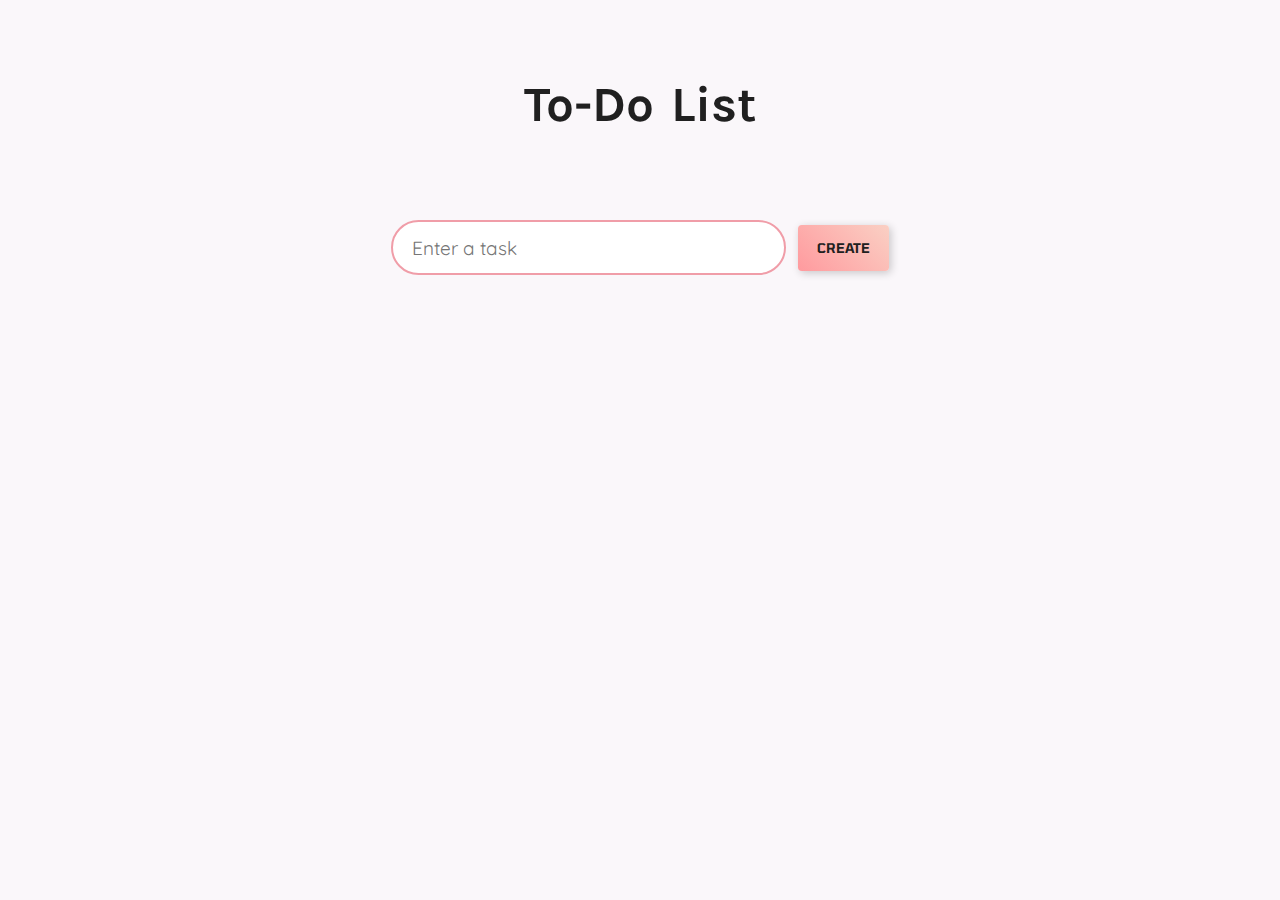
<file: crud.html>
<!DOCTYPE html>
<html lang="en">
<head>
    <meta charset="UTF-8">
    <meta name="viewport" content="width=device-width, initial-scale=1.0">
    <title>CRUD | Julie</title>
    <link rel="icon" href="assets/images/favicon.png" type="image/png">
    <link rel="stylesheet" href="styles/style.css" media="screen" type="text/css">
    <link rel="stylesheet" href="styles/crud.css" media="screen" type="text/css">
    <script src="scripts/crud.js" defer></script>
</head>
<body id="crud-body">
    <h1>To-Do List</h1>

    <form>
        <input type="text" id="task-input" maxlength="100" placeholder="Enter a task" required>
        <output id="error-message" class="hidden"></output>
        <button type="submit" id="create-btn">Create</button>
    </form>

    <div id="tasks-container"></div>
</body>
</html>
</file>
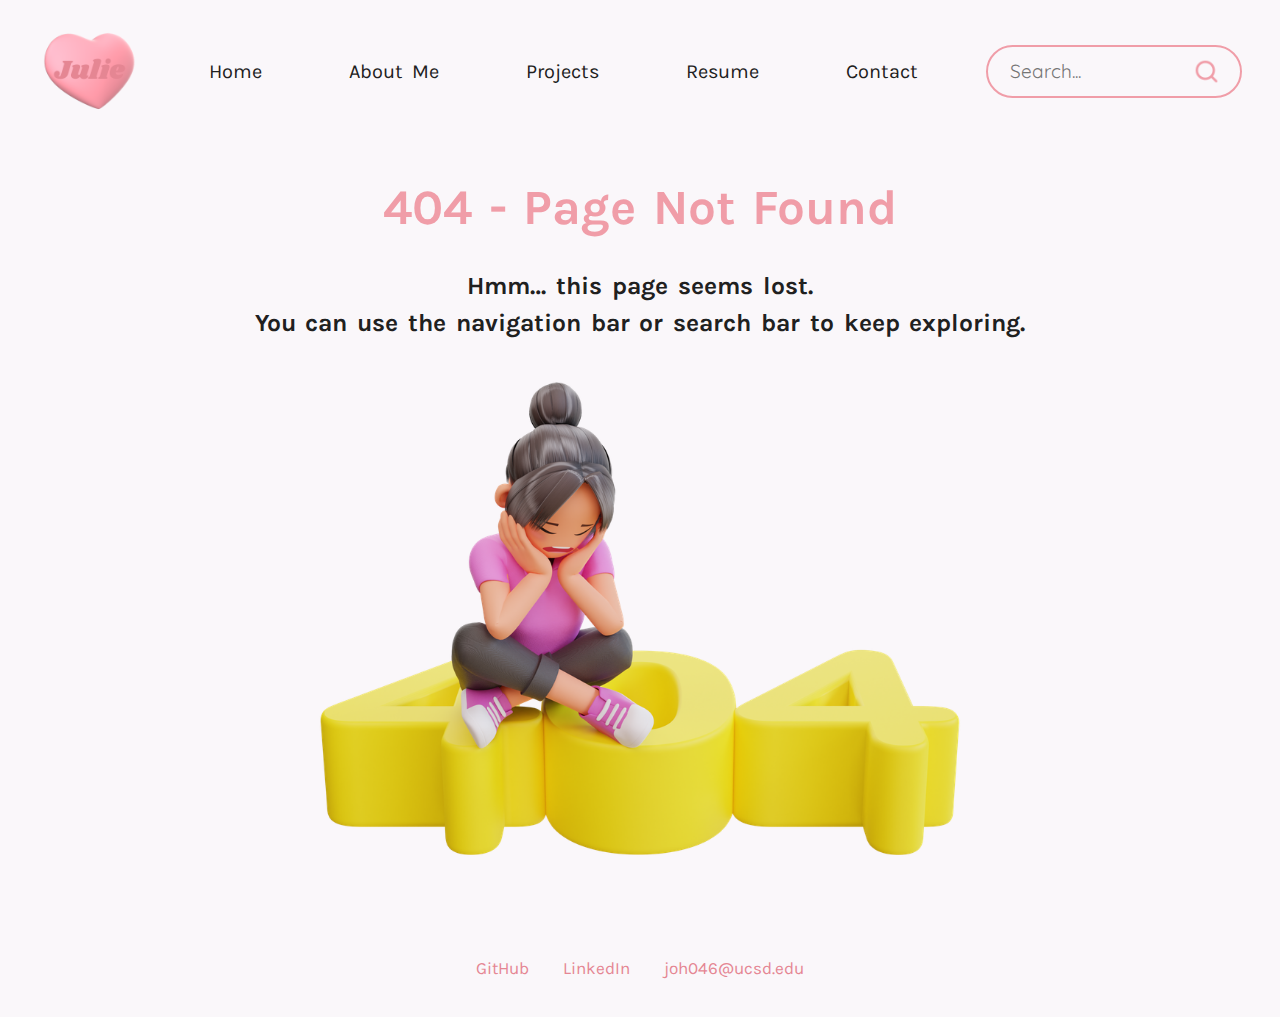
<file: custom404.html>
<!DOCTYPE html>
<html lang="en">
<head>
    <meta charset="UTF-8">
    <meta name="viewport" content="width=device-width, initial-scale=1.0">
    <title>Page Not Found</title>
    <link rel="icon" href="assets/images/favicon.png" type="image/png">
    <link rel="stylesheet" href="styles/style.css" media="screen" type="text/css">
    <link rel="stylesheet" href="styles/custom404.css" media="screen" type="text/css">
    <link rel="manifest" href="site.webmanifest">
    <script src="scripts/search.js" defer></script>
    <script src="scripts/custom404.js" defer></script>
    <script>
        if (localStorage.getItem("darkMode") === "enabled") {
            document.documentElement.classList.add("dark-mode");
        }
    </script>
</head>
<body>
    <header>
        <nav class="main-nav">
            <a class="logo" href="index.html">
                <img src="assets/images/logo.png" alt="Logo">
            </a>
            <a class="nav-link" href="index.html">Home</a>
            <a class="nav-link" href="about.html">About Me</a>
            <a class="nav-link" href="projects.html">Projects</a>
            <a class="nav-link" href="resume.html">Resume</a>
            <a class="nav-link" href="contact.html">Contact</a>

            <input type="text" class="search-box" placeholder="Search...">

            <img class="dropdown-nav-btn" src="assets/images/hamburger.svg" alt="Open navigation menu">
        </nav>
    </header>
    <main id="custom-404-page">
        <hgroup>
            <h1>404 - Page Not Found</h1>
            <p>Hmm… this page seems lost.</p>
            <p>You can use the navigation bar or search bar to keep exploring.</p>
        </hgroup>
        <picture>
            <source srcset="assets/images/custom-404-large.png" media="(min-width: 1000px)">
            <img src="assets/images/custom-404-medium.png" alt="3D illustration of a girl sitting on large 404 numbers">
        </picture>
    </main>
    <aside class="search-sidebar">
        <div class="search-results-container"></div>
        <div class="search-not-found hidden">
            <p>No results found</p>
            <img src="assets/images/search-not-found.png" alt="3D illustration of a bored girl sitting cross-legged with a laptop on her lap">
        </div>
    </aside>
    <nav class="dropdown-nav hide">
        <a class="dropdown-nav-link" href="index.html">Home</a>
        <a class="dropdown-nav-link active" href="about.html">About Me</a>
        <a class="dropdown-nav-link" href="projects.html">Projects</a>
        <a class="dropdown-nav-link" href="resume.html">Resume</a>
        <a class="dropdown-nav-link" href="contact.html">Contact</a>
    </nav>
    <footer>
        <ul>
            <li><a href="https://github.com/Julie0827" target="_blank">GitHub</a></li>
            <li><a href="https://www.linkedin.com/in/julie-hong-065579298/" target="_blank">LinkedIn</a></li>
            <li><a href="mailto:joh046@ucsd.edu" target="_blank">joh046@ucsd.edu</a></li>
        </ul>
    </footer>
</body>
</html>
</file>
<file: styles/style.css>
@import url("animations.css");
@import url("variables.css");

* {
    margin: 0;
    padding: 0;
}

.hidden {
    display: none !important;
}

noscript p {
    color: var(--warning-color, red);
    font-size: 1.5rem;
    text-align: center;
}

html.no-js .setting {
    display: none !important;
}

html {
    font-size: 16px;
}

h1 {
    font-size: 2.6rem;
    margin-bottom: 1.6rem;
}

p {
    font-size: 1rem;
    line-height: 1.5;
}

ul {
    list-style: none;
}

body {
    box-sizing: border-box;
    display: flex;
    flex-direction: column;
    align-items: center;
    gap: 3rem;
    background-color: var(--background-color, white);
    font-family: var(--font-primary, Arial, sans-serif);
    color: var(--text-primary-color, black);
    padding: 20px max(3vw, 20px);
    word-spacing: 0.2em;
}

main {
    box-sizing: border-box;
    width: 100%;
    padding: 0 5vw;
}

.logo {
    display: flex;
}

.logo img {
    width: 8vw;
    min-width: 80px;
    transition: transform 0.2s ease-in-out;
}

.logo img:hover {
    transform: scale(1.1);
}

.logo img:active {
    transform: scale(0.9);
}

header {
    width: 100%;
    display: flex;
    flex-direction: column;
    gap: 1rem;
}

.main-nav {
    display: flex;
    justify-content: space-between;
    align-items: center;
}

.nav-link {
    font-size: 1.05rem;
    text-decoration: none;
    color: var(--text-primary-color, black);
    padding: 0.7rem 1rem;
}

.nav-link:hover {
    background-color: white;
    border-radius: 10rem;
    color: var(--main-color, pink);
}

.nav-link:active {
    transform: scale(0.9);
}

.nav-link.active {
    color: var(--main-color-dark, pink);
    font-weight: bold;
}

.dropdown-nav-btn {
    display: none;
}

.dropdown-nav {
    display: none;
    padding: 1.5rem 2rem;
    background-color: var(--main-color, pink);
    position: absolute;
    top: 5rem;
    right: 20px;
    opacity: 1;
    transform: translateY(0);
    transition: opacity 0.3s ease, transform 0.3s ease;
    z-index: 20;
}

.dropdown-nav.hide {
    opacity: 0;
    transform: translateY(-10px);
    pointer-events: none;
}

.dropdown-nav-link {
    text-decoration: none;
    color: white;
}

.dropdown-nav-link.active {
    font-weight: 800;
}

.dropdown-nav-link:hover {
    text-decoration: underline;
}

.search-box {
    width: 20vw;
    height: 2.8rem;
    padding: 0.2em 3em 0.2em 1.2em;
    border: 2px solid var(--main-color, pink);
    border-radius: 50px;
    background: url('../assets/images/search.png') no-repeat right 1em center;
    background-size: 1.5rem;
}

:is(input, textarea) {
    box-sizing: border-box;
    font-family: var(--font-input, Arial, sans-serif);
    font-size: 1rem;
    color: var(--font-primary, black);
    outline: none;
}

.search-box:focus {
    border-width: 3px;
    background: url('../assets/images/search-active.png') no-repeat right 1em center;
    background-size: 1.3rem;
}

.setting {
    display: flex;
    justify-content: flex-end;
    align-items: center;
    gap: 1rem;
}

audio {
    display: none;
}

.play-pause-btn {
    position: relative;
    display: flex;
    justify-content: center;
    align-items: center;
    width: 2.5rem;
    height: 2.5rem;
    border: none;
    border-radius: 50%;
    background: var(--gradient-primary);
    cursor: pointer;
    transition: background-color 0.3s ease-in-out;
    box-shadow:
        0 0.2rem 0 rgba(0, 0, 0, 0.2),
        inset 0 0.2rem 0 rgba(255, 255, 255, 0.2);
}

.play-pause-btn:hover {
    background-color: lightskyblue;
}

.play-pause-icon {
    width: 1rem;
    height: 1rem;
}

.music-background {
    position: absolute;
    width: 80%;
    height: 80%;
    animation: rotate 10s linear infinite;
    animation-play-state: paused;
}

.playing .music-background {
    animation-play-state: running;
}

.toggle-container {
    position: relative;
    display: flex;
    justify-content: center;
    align-items: center;
    overflow: hidden;
    cursor: pointer;
    border-radius: 999px;
    width: 6rem;
    height: 2.8rem;
    background-color: var(--toggle-background-color);
    transition: background-color 0.5s ease-in-out;
}

.toggle-container::before {
    content: "";
    position: absolute;
    inset: 0;
    border-radius: inherit;
    box-shadow: inset 0 0.2rem 0 rgba(0, 0, 0, 0.2);
    z-index: 5;
}

.inner-container {
    position: relative;
    width: 6rem;
    height: 6rem;
    transform: translateX(var(--toggle-translate-x-value));
    transition: transform 0.6s cubic-bezier(0.2, 1.5, 0.3, 1.25);
}

.circle {
    position: absolute;
    border-radius: 50%;
    left: 50%;
    top: 50%;
    transform: translate(-50%, -50%);
}

.circle:not(.sun-moon) {
    background-color: rgba(255, 255, 255, 0.3);
    box-shadow: var(--shadow-circle);
}

.circle:nth-child(1) {
    width: 6rem;
    height: 6rem;
}

.circle:nth-child(2) {
    width: 4rem;
    height: 4rem;
}

.sun-moon {
    width: 2.2rem;
    height: 2.2rem;
    background-color: var(--sun-moon-color);
    box-shadow: var(--shadow-sun-moon);
    transition: background-color 0.3s ease-in-out;
}

footer {
    font-size: 0.9rem;
    margin: 2rem 0 1rem;
}

footer ul {
    display: flex;
    justify-content: center;
    gap: 2em;
    padding: 0;
}

footer ul li a {
    text-decoration: none;
    color: var(--main-color-dark, pink);
}

h2 {
    color: var(--main-color, pink);
}

:is(.btn, .repo-btn) {
    color: var(--const-text-primary-color, black);
}

:is(.btn, .top-btn) {
    font-family: var(--font-button, 'Arial', sans-serif);
    font-weight: bold;
    text-transform: uppercase;
    cursor: pointer;
}

:is(.btn, .top-btn, .repo-btn):hover {
    transform: scale(1.05);
}

:is(.btn, .top-btn, .repo-btn):active {
    transform: scale(0.95);
}

.btn {
    font-size: 0.75rem;
    padding: 1.5em 3em;
    border: none;
    border-radius: 0.5em;
    background: var(--gradient-primary, pink);
    box-shadow: var(--shadow-button, none);
    transition: transform 0.2s ease-in-out;
    text-decoration: none;
}

.btn:hover {
    color: white;
    box-shadow: var(--shadow-button-hover, none);
}

.btn:active {
    background: var(--gradient-secondary, pink);
    box-shadow: var(--shadow-button-active, none);
}

.search-sidebar {
    box-sizing: border-box;
    display: flex;
    justify-content: center;
    align-items: flex-start;
    position: absolute;
    right: 3vw;
    top: 6rem;
    width: max(600px, 42vw);
    height: max(460px, 60vh);
    overflow-y: auto;
    background: white;
    box-shadow: var(--shadow-search);
    padding: 2rem;
    border-radius: 1em;
    visibility: hidden;
    pointer-events: none;
    z-index: 10;
    background-color: var(--background-color-secondary);
}

.search-sidebar[data-no-results] {
    align-items: center;
    overflow-y: hidden;
}

.search-sidebar.active {
    visibility: visible;
    pointer-events: all;
}

.search-results-container {
    width: 100%;
    display: flex;
    flex-direction: column;
    align-items: center;
    justify-content: flex-start;
}

.search-not-found {
    width: 100%;
    display: flex;
    flex-direction: column;
    align-items: center;
    justify-content: center;
    gap: 2vh;
}

.result-item {
    box-sizing: border-box;
    width: 100%;
    padding: 0 1rem;
    border-bottom: 1.5px solid var(--main-color-light, pink);
    cursor: pointer;
}

.result-item:hover {
    background-color: var(--hover-background-color, snow);
    color: var(--highlight-text-color, magenta);
}

.result-item p {
    margin: 0.6rem 0;
}

.result-item:active p {
    transform: scale(0.98);
}

.match-query {
    background-color: var(--highlight-background-color, yellow);
}

.search-sidebar :is(.match-query, .page-title) {
    font-weight: bold;
}

.search-sidebar .page-title {
    color: var(--main-color, pink);
}

.search-sidebar img {
    width: 35%;
}

.search-sidebar[data-no-results] p {
    font-size: max(1.8rem, 36px);
    font-weight: bold;
    white-space: nowrap;
}

::-webkit-scrollbar {
    width: 0.7rem;
}

::-webkit-scrollbar-thumb {
    background: url("../assets/images/scrollbar.svg") center no-repeat,
                var(--gradient-primary, linear-gradient(45deg, #ff9a9e, #fad0c4));
    border-radius: 0.25rem;
    cursor: pointer;
    background-size: 0.7rem, 0.7rem, cover;
}

::-webkit-scrollbar-thumb:hover {
    background: url("../assets/images/scrollbar.svg") center no-repeat,
                var(--gradient-secondary, linear-gradient(45deg, #ff8c96, #fbc8d4));
}

:is(#comments, .search-sidebar)::-webkit-scrollbar {
    width: 1.5rem;
}

:is(#comments, .search-sidebar)::-webkit-scrollbar-thumb {
    background: url("../assets/images/scrollbar.svg") center no-repeat,
                var(--gradient-primary, linear-gradient(45deg, #ff9a9e, #fad0c4));
    border-radius: 0.5rem;
    cursor: pointer;
    background-size: 1.5rem, 1.5rem, cover;
}

:is(#comments, .search-sidebar)::-webkit-scrollbar-thumb:hover {
    background: url("../assets/images/scrollbar.svg") center no-repeat,
                var(--gradient-secondary, linear-gradient(45deg, #ff8c96, #fbc8d4));
}

@media (min-width: 1900px) {
    html {
        font-size: 22.5px;
    }
}

@media (max-width: 1900px) {
    html {
        font-size: 22px;
    }
}

@media (max-width: 1800px) {
    html {
        font-size: 21.5px;
    }
}

@media (max-width: 1700px) {
    html {
        font-size: 21px;
    }
}

@media (max-width: 1600px) {
    html {
        font-size: 20.5px;
    }
}

@media (max-width: 1500px) {
    html {
        font-size: 20px;
    }
}

@media (max-width: 1400px) {
    html {
        font-size: 19.5px;
    }
}

@media (max-width: 1300px) {
    html {
        font-size: 19px;
    }
}

@media (max-width: 1200px) {
    html {
        font-size: 18.5px;
    }
}

@media (max-width: 1100px) {
    html {
        font-size: 18px;
    }
}

@media (max-width: 1000px) {
    html {
        font-size: 17.5px;
    }

    .search-sidebar {
        top: 5.5rem;
    }
}

@media (max-width: 900px) {
    html {
        font-size: 17px;
    }
}

@media (max-width: 800px) {
    html {
        font-size: 18px;
    }

    .main-nav {
        flex-wrap: wrap;
        gap: 1rem 0;
    }

    .setting {
        margin: -3.8rem 0 2rem;
        pointer-events: none;
    }

    .setting * {
        pointer-events: auto;
    }

    .search-box {
        width: clamp(200px, 50%, 280px);
    }

    .search-sidebar {
        left: 1rem;
        top: 10rem;
        width: 75%;
        height: 60%;
    }

    .search-sidebar[data-no-results] p {
        font-size: 1.6rem;
    }

    .btn {
        font-size: 0.7rem;
        padding: 1rem 2rem;
    }
}

@media (max-width: 700px) {
    html {
        font-size: 17px;
    }

    .main-nav {
        padding: 1rem 1rem 0;
        gap: 2rem 0;
    }

    .logo {
        display: none;
    }

    .search-sidebar {
        left: 2rem;
    }

    .setting {
        padding: 0 1rem;
    }
}

@media (max-width: 600px) {
    html {
        font-size: 16px;
    }

    .nav-link {
        padding: 0.4rem 0.6rem;
    }

    .nav-link:hover {
        border-radius: 0.5rem;
    }

    .search-sidebar img {
        width: 45%;
    }
}

@media (max-width: 480px) {
    .main-nav {
        padding: 1rem 0;
    }

    .nav-link {
        display: none;
    }

    .setting {
        padding: 0;
    }

    .search-sidebar {
        left: 1rem;
        top: 5.5rem;
    }

    .dropdown-nav-btn {
        display: block;
        height: 2.8rem;
        cursor: pointer;
    }

    .dropdown-nav {
        display: flex;
        flex-direction: column;
        align-items: center;
        gap: 1.5rem;
    }

    .setting {
        margin-top: 0;
        justify-content: space-between;
    }

    .play-pause-btn {
        width: 3rem;
        height: 3rem;
    }

    .play-pause-icon {
        width: 1.2rem;
        height: 1.2rem;
    }
}
</file>
<file: styles/crud.css>
#crud-body {
    padding: 4rem;
}

form {
    width: 100%;
    display: flex;
    justify-content: center;
    align-items: center;
    gap: 0.6rem;
    position: relative;
}

#task-input {
    width: 35%;
    min-width: 250px;
    border: 2px solid var(--main-color, pink);
    border-radius: 99px;
    padding: 0.7rem 1rem;
}

#error-message {
    color: var(--warning-color, red);
    position: absolute;
    bottom: -1.5rem;
}

button {
    padding: 0.8rem 1rem;
    border: none;
    border-radius: 0.2rem;
    cursor: pointer;
    background: var(--gradient-primary);
    font-family: var(--font-button);
    font-weight: bold;
    text-transform: uppercase;
    color: var(--text-primary-color, black);
    box-shadow: var(--shadow-button);
}

button:hover {
    background: var(--gradient-secondary);
}

button:active {
    box-shadow: var(--shadow-button-active);
    transform: scale(0.95);
}

#tasks-container {
    width: 100%;
    display: flex;
    flex-direction: column;
    align-items: center;
    gap: 1rem;
}

.task-item {
    width: 60%;
    display: flex;
    flex-direction: column;
    gap: 1.5rem;
    justify-content: space-between;
    align-items: center;
    background-color: white;
    padding: 2rem 2rem 1.5rem;
}

.task-content {
    white-space: normal;
    overflow-wrap: break-word;
    word-break: break-word;
}

.buttons-container {
    display: flex;
    gap: 0.5rem;
}

@media(max-width: 800px) {
    .task-item {
        width: 100%;
    }
}
</file>
<file: styles/custom404.css>
#custom-404-page {
    display: flex;
    flex-direction: column;
    align-items: center;
    gap: 2rem;
}

#custom-404-page hgroup {
    display: flex;
    flex-direction: column;
    align-items: center;
}

#custom-404-page :is(h1, p) {
    font-weight: bold;
    text-align: center;
}

#custom-404-page h1 {
    color: var(--main-color, pink);
}

#custom-404-page p {
    font-size: 1.3rem;
}

#custom-404-page picture {
    width: 60%;
}

#custom-404-page picture img {
    width: 100%;
}

@media (max-width: 600px) {
    #custom-404-page picture {
        width: 80%;
    }
}
</file>
